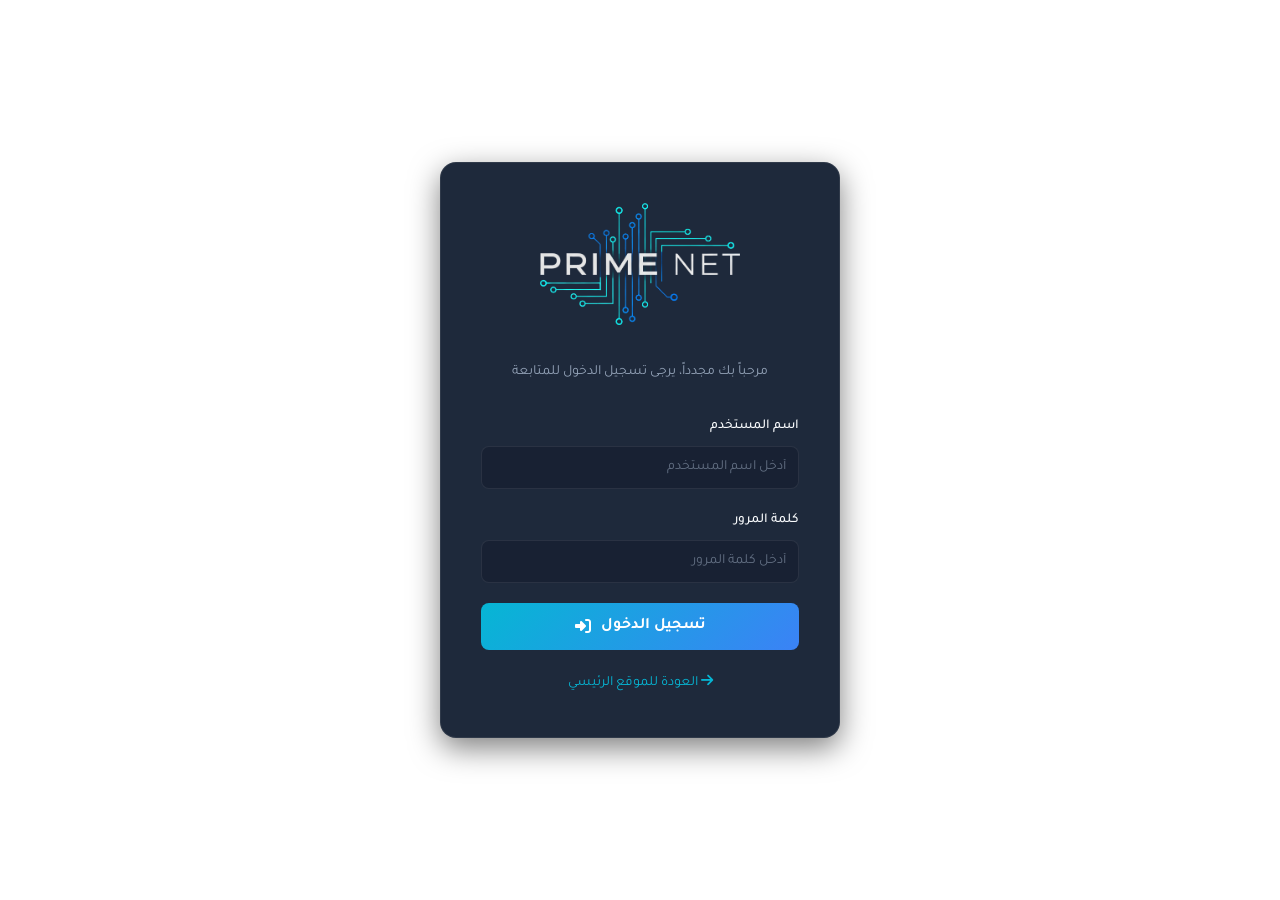
<file: invoice/login.html>
<!DOCTYPE html>
<html lang="ar" dir="rtl">

<head>
    <meta charset="UTF-8">
    <meta name="viewport" content="width=device-width, initial-scale=1.0">
    <title>PRIME NET | تسجيل الدخول</title>
    <meta name="description" content="تسجيل الدخول لنظام إصدار الفواتير وعروض الأسعار">
    <link rel="stylesheet" href="css/style.css">
    <link rel="stylesheet" href="https://cdnjs.cloudflare.com/ajax/libs/font-awesome/6.5.0/css/all.min.css">
    <link href="https://fonts.googleapis.com/css2?family=Tajawal:wght@400;500;700;900&display=swap" rel="stylesheet">
    <style>
        body {
            display: flex;
            align-items: center;
            justify-content: center;
            min-height: 100vh;
            background-color: var(--bg-color);
            margin: 0;
            padding: 20px;
            font-family: 'Tajawal', sans-serif;
            color: var(--text-color);
        }

        .login-card {
            background: var(--card-bg);
            border: 1px solid var(--border-color);
            border-radius: 16px;
            padding: 40px;
            width: 100%;
            max-width: 400px;
            box-shadow: 0 10px 30px rgba(0, 0, 0, 0.5);
            text-align: center;
        }

        .login-logo {
            margin-bottom: 24px;
        }

        .login-logo i {
            font-size: 48px;
            color: var(--primary-color);
            margin-bottom: 12px;
        }

        .login-logo h2 {
            font-size: 24px;
            color: var(--heading-color);
            margin: 0;
        }

        .login-card p {
            color: var(--text-muted);
            margin-bottom: 30px;
            font-size: 14px;
        }

        .form-group {
            text-align: right;
            margin-bottom: 20px;
        }

        .form-group label {
            display: block;
            margin-bottom: 8px;
            color: var(--heading-color);
            font-weight: 500;
        }

        .form-control {
            width: 100%;
            padding: 12px;
            border-radius: 8px;
            border: 1px solid var(--border-color);
            background: rgba(15, 23, 42, 0.4);
            color: var(--text-color);
            font-size: 14px;
            transition: all 0.3s;
        }

        .form-control:focus {
            outline: none;
            border-color: var(--primary-color);
            box-shadow: 0 0 0 3px rgba(56, 189, 248, 0.1);
        }

        .btn-login {
            width: 100%;
            padding: 14px;
            border: none;
            border-radius: 8px;
            background: linear-gradient(135deg, var(--primary-color), var(--secondary-color));
            color: #fff;
            font-size: 16px;
            font-weight: 600;
            cursor: pointer;
            transition: all 0.3s;
            display: flex;
            align-items: center;
            justify-content: center;
            gap: 10px;
        }

        .btn-login:hover {
            transform: translateY(-2px);
            box-shadow: 0 10px 20px rgba(56, 189, 248, 0.3);
        }

        .error-msg {
            color: var(--danger-color);
            background: rgba(239, 68, 68, 0.1);
            padding: 10px;
            border-radius: 8px;
            font-size: 14px;
            margin-bottom: 20px;
            display: none;
        }
    </style>
</head>

<body>
    <div class="login-card">
        <div class="login-logo">
            <img src="../img/logo.png" alt="PRIME NET" style="max-width: 200px; height: auto;">
        </div>
        <p>مرحباً بك مجدداً، يرجى تسجيل الدخول للمتابعة</p>

        <div class="error-msg" id="loginError">اسم المستخدم أو كلمة المرور غير صحيحة</div>

        <form id="loginForm" onsubmit="handleLogin(event)">
            <div class="form-group">
                <label for="username">اسم المستخدم</label>
                <input type="text" id="username" class="form-control" placeholder="أدخل اسم المستخدم" required autocomplete="username">
            </div>
            <div class="form-group">
                <label for="password">كلمة المرور</label>
                <input type="password" id="password" class="form-control" placeholder="أدخل كلمة المرور" required autocomplete="current-password">
            </div>
            <button type="submit" class="btn-login">
                تسجيل الدخول <i class="fas fa-sign-in-alt"></i>
            </button>
        </form>
        <div style="margin-top: 20px; text-align: center;">
            <a href="../index.html" style="color: var(--primary-color); text-decoration: none; font-size: 14px;"><i class="fas fa-arrow-right"></i> العودة للموقع الرئيسي</a>
        </div>
    </div>

    <!-- Script for auth check -->
    <script>
        // If already logged in, redirect to dashboard
        if (sessionStorage.getItem('pn_auth') || localStorage.getItem('pn_auth_persist')) {
            window.location.href = 'index.html';
        }

    const API_BASE = 'api/';

    async function handleLogin(e) {
        e.preventDefault();
        const userIn = document.getElementById('username').value.trim();
        const passIn = document.getElementById('password').value;
        const errorEl = document.getElementById('loginError');

        try {
            const res = await fetch(`${API_BASE}auth.php`, {
                method: 'POST',
                headers: { 'Content-Type': 'application/json' },
                body: JSON.stringify({ username: userIn, password: passIn })
            });

            const data = await res.json();

            if (data.success && data.user) {
                // Login success
                const sessionData = { 
                    id: data.user.id, 
                    username: data.user.username,
                    role: data.user.role, 
                    name: data.user.name,
                    permissions: data.user.permissions,
                    timestamp: new Date().getTime() 
                };
                sessionStorage.setItem('pn_auth', JSON.stringify(sessionData));
                
                errorEl.style.display = 'none';
                window.location.href = 'index.html';
            } else {
                showError(errorEl);
            }
        } catch (error) {
            console.error('Login error:', error);
            showError(errorEl);
        }
    }

    function showError(errorEl) {
        errorEl.style.display = 'block';
        // Shake animation for error
        const card = document.querySelector('.login-card');
        card.style.transform = 'translateX(-10px)';
        setTimeout(() => card.style.transform = 'translateX(10px)', 50);
        setTimeout(() => card.style.transform = 'translateX(-10px)', 100);
        setTimeout(() => card.style.transform = 'translateX(10px)', 150);
        setTimeout(() => card.style.transform = 'translateX(0)', 200);
    }
    </script>
</body>

</html>
</file>
<file: invoice/css/style.css>
/* ============================================
   PRIME NET - Invoice & Quotation System
   Design System matching primenet.netlify.app
   ============================================ */

@import url('https://fonts.googleapis.com/css2?family=Tajawal:wght@400;500;700;900&display=swap');

:root {
    --primary-color: #06b6d4;
    --secondary-color: #3b82f6;
    --dark-bg: #0f172a;
    --darker-bg: #020617;
    --card-bg: #1e293b;
    --card-bg-hover: #253347;
    --text-color: #e2e8f0;
    --text-muted: #94a3b8;
    --heading-color: #f8fafc;
    --accent-color: #22d3ee;
    --success-color: #10b981;
    --warning-color: #f59e0b;
    --danger-color: #ef4444;
    --info-color: #6366f1;
    --border-color: rgba(255, 255, 255, 0.08);
    --border-active: rgba(6, 182, 212, 0.4);
    --shadow-sm: 0 2px 8px rgba(0, 0, 0, 0.2);
    --shadow-md: 0 4px 15px rgba(0, 0, 0, 0.3);
    --shadow-lg: 0 10px 30px rgba(0, 0, 0, 0.4);
    --shadow-glow: 0 4px 15px rgba(6, 182, 212, 0.4);
    --gradient-primary: linear-gradient(135deg, var(--primary-color), var(--secondary-color));
    --gradient-card: linear-gradient(145deg, rgba(15, 23, 42, 0.8) 0%, rgba(30, 41, 59, 0.4) 100%);
    --transition: all 0.3s ease;
    --radius-sm: 8px;
    --radius-md: 12px;
    --radius-lg: 20px;
    --radius-full: 50px;
    --sidebar-width: 260px;
}

/* ========== RESET & BASE ========== */
* {
    margin: 0;
    padding: 0;
    box-sizing: border-box;
}

html {
    scroll-behavior: smooth;
}

body {
    font-family: 'Tajawal', sans-serif;
    background-color: var(--dark-bg);
    color: var(--text-color);
    line-height: 1.7;
    direction: rtl;
    overflow-x: hidden;
    min-height: 100vh;
}

a {
    text-decoration: none;
    color: inherit;
    transition: var(--transition);
}

ul {
    list-style: none;
}

img {
    max-width: 100%;
}

button {
    cursor: pointer;
    font-family: inherit;
}

input,
select,
textarea {
    font-family: inherit;
}

/* ========== LAYOUT ========== */
.app-container {
    display: flex;
    min-height: 100vh;
}

/* ========== SIDEBAR ========== */
.sidebar {
    width: var(--sidebar-width);
    background: var(--darker-bg);
    border-left: 1px solid var(--border-color);
    position: fixed;
    top: 0;
    right: 0;
    height: 100vh;
    z-index: 100;
    display: flex;
    flex-direction: column;
    transition: transform 0.3s ease;
}

.sidebar-header {
    padding: 24px 20px;
    border-bottom: 1px solid var(--border-color);
    text-align: center;
}

.sidebar-logo {
    display: flex;
    align-items: center;
    justify-content: center;
    gap: 12px;
}

.sidebar-logo .logo-icon {
    width: 50px;
    height: 50px;
    background: var(--gradient-primary);
    border-radius: var(--radius-md);
    display: flex;
    align-items: center;
    justify-content: center;
    font-size: 1.4rem;
    color: white;
    box-shadow: var(--shadow-glow);
}

.sidebar-logo h2 {
    color: var(--heading-color);
    font-size: 1.4rem;
    font-weight: 900;
    letter-spacing: 1px;
}

.sidebar-logo h2 span {
    color: var(--primary-color);
}

.sidebar-subtitle {
    color: var(--text-muted);
    font-size: 0.75rem;
    margin-top: 6px;
    letter-spacing: 0.5px;
}

.sidebar-nav {
    flex: 1;
    padding: 20px 12px;
    overflow-y: auto;
}

.nav-section-label {
    color: var(--text-muted);
    font-size: 0.7rem;
    text-transform: uppercase;
    letter-spacing: 1.5px;
    padding: 12px 16px 8px;
    font-weight: 700;
}

.nav-item {
    display: flex;
    align-items: center;
    gap: 12px;
    padding: 12px 16px;
    border-radius: var(--radius-md);
    color: var(--text-muted);
    font-weight: 500;
    font-size: 0.95rem;
    transition: var(--transition);
    cursor: pointer;
    margin-bottom: 4px;
    border: 1px solid transparent;
}

.nav-item i {
    font-size: 1.1rem;
    width: 20px;
    text-align: center;
}

.nav-item:hover {
    background: rgba(6, 182, 212, 0.08);
    color: var(--heading-color);
}

.nav-item.active {
    background: rgba(6, 182, 212, 0.12);
    color: var(--primary-color);
    border-color: var(--border-active);
    font-weight: 700;
}

.nav-item .badge {
    margin-right: auto;
    background: var(--gradient-primary);
    color: white;
    font-size: 0.7rem;
    padding: 2px 8px;
    border-radius: var(--radius-full);
    font-weight: 700;
}

.sidebar-footer {
    padding: 16px 20px;
    border-top: 1px solid var(--border-color);
    text-align: center;
}

.sidebar-footer p {
    color: var(--text-muted);
    font-size: 0.7rem;
}

/* ========== MAIN CONTENT ========== */
.main-content {
    flex: 1;
    margin-right: var(--sidebar-width);
    display: flex;
    flex-direction: column;
    min-height: 100vh;
}

/* ========== TOP BAR ========== */
.top-bar {
    background: rgba(15, 23, 42, 0.95);
    backdrop-filter: blur(15px);
    border-bottom: 1px solid var(--border-color);
    padding: 16px 30px;
    display: flex;
    align-items: center;
    justify-content: space-between;
    position: sticky;
    top: 0;
    z-index: 50;
}

.top-bar-right {
    display: flex;
    align-items: center;
    gap: 16px;
}

.menu-toggle-btn {
    display: none;
    background: none;
    border: none;
    color: var(--heading-color);
    font-size: 1.4rem;
    padding: 8px;
    border-radius: var(--radius-sm);
    transition: var(--transition);
}

.menu-toggle-btn:hover {
    background: rgba(255, 255, 255, 0.05);
}

.page-title {
    color: var(--heading-color);
    font-size: 1.4rem;
    font-weight: 700;
}

.top-bar-left {
    display: flex;
    align-items: center;
    gap: 12px;
}

.top-bar-date {
    color: var(--text-muted);
    font-size: 0.85rem;
    display: flex;
    align-items: center;
    gap: 6px;
}

.top-bar-date i {
    color: var(--primary-color);
}

/* ========== PAGE CONTENT ========== */
.page-content {
    padding: 30px;
    flex: 1;
}

.page-view {
    display: none;
    animation: fadeInUp 0.4s ease;
}

.page-view.active {
    display: block;
}

@keyframes fadeInUp {
    from {
        opacity: 0;
        transform: translateY(20px);
    }

    to {
        opacity: 1;
        transform: translateY(0);
    }
}

/* ========== STATS CARDS ========== */
.stats-row {
    display: grid;
    grid-template-columns: repeat(auto-fit, minmax(220px, 1fr));
    gap: 20px;
    margin-bottom: 30px;
}

.stat-card {
    background: var(--gradient-card);
    border: 1px solid var(--border-color);
    border-radius: var(--radius-lg);
    padding: 24px;
    transition: var(--transition);
    position: relative;
    overflow: hidden;
}

.stat-card::before {
    content: '';
    position: absolute;
    top: 0;
    right: 0;
    width: 80px;
    height: 80px;
    border-radius: 0 0 0 80px;
    opacity: 0.08;
    transition: var(--transition);
}

.stat-card.cyan::before {
    background: var(--primary-color);
}

.stat-card.blue::before {
    background: var(--secondary-color);
}

.stat-card.green::before {
    background: var(--success-color);
}

.stat-card.orange::before {
    background: var(--warning-color);
}

.stat-card:hover {
    transform: translateY(-5px);
    border-color: var(--border-active);
    box-shadow: var(--shadow-lg);
}

.stat-card .stat-icon {
    width: 48px;
    height: 48px;
    border-radius: var(--radius-md);
    display: flex;
    align-items: center;
    justify-content: center;
    font-size: 1.3rem;
    margin-bottom: 16px;
}

.stat-card.cyan .stat-icon {
    background: rgba(6, 182, 212, 0.15);
    color: var(--primary-color);
}

.stat-card.blue .stat-icon {
    background: rgba(59, 130, 246, 0.15);
    color: var(--secondary-color);
}

.stat-card.green .stat-icon {
    background: rgba(16, 185, 129, 0.15);
    color: var(--success-color);
}

.stat-card.orange .stat-icon {
    background: rgba(245, 158, 11, 0.15);
    color: var(--warning-color);
}

.stat-card .stat-value {
    font-size: 2rem;
    font-weight: 900;
    color: var(--heading-color);
    line-height: 1;
    margin-bottom: 6px;
}

.stat-card .stat-label {
    color: var(--text-muted);
    font-size: 0.85rem;
    font-weight: 500;
}

/* ========== SECTION CARD (content blocks) ========== */
.section-card {
    background: var(--card-bg);
    border: 1px solid var(--border-color);
    border-radius: var(--radius-lg);
    overflow: hidden;
    margin-bottom: 24px;
}

.section-card-header {
    display: flex;
    align-items: center;
    justify-content: space-between;
    padding: 20px 24px;
    border-bottom: 1px solid var(--border-color);
}

.section-card-header h3 {
    color: var(--heading-color);
    font-size: 1.1rem;
    font-weight: 700;
    display: flex;
    align-items: center;
    gap: 10px;
}

.section-card-header h3 i {
    color: var(--primary-color);
}

.section-card-body {
    padding: 24px;
}

/* ========== BUTTONS ========== */
.btn {
    display: inline-flex;
    align-items: center;
    justify-content: center;
    gap: 8px;
    padding: 10px 24px;
    border-radius: var(--radius-full);
    font-weight: 700;
    font-size: 0.9rem;
    cursor: pointer;
    text-align: center;
    transition: var(--transition);
    border: none;
    white-space: nowrap;
}

.btn-primary {
    background: var(--gradient-primary);
    color: white;
    box-shadow: var(--shadow-glow);
}

.btn-primary:hover {
    transform: translateY(-2px);
    box-shadow: 0 8px 25px rgba(6, 182, 212, 0.5);
}

.btn-secondary {
    background: transparent;
    border: 1.5px solid var(--primary-color);
    color: var(--heading-color);
}

.btn-secondary:hover {
    background: rgba(6, 182, 212, 0.1);
}

.btn-success {
    background: linear-gradient(135deg, #10b981, #059669);
    color: white;
    box-shadow: 0 4px 15px rgba(16, 185, 129, 0.3);
}

.btn-success:hover {
    transform: translateY(-2px);
    box-shadow: 0 8px 25px rgba(16, 185, 129, 0.5);
}

.btn-danger {
    background: linear-gradient(135deg, #ef4444, #dc2626);
    color: white;
}

.btn-danger:hover {
    transform: translateY(-2px);
}

.btn-ghost {
    background: rgba(255, 255, 255, 0.05);
    color: var(--text-color);
    border: 1px solid var(--border-color);
}

.btn-ghost:hover {
    background: rgba(255, 255, 255, 0.1);
    border-color: var(--border-active);
}

.btn-sm {
    padding: 6px 14px;
    font-size: 0.8rem;
}

.btn-icon {
    width: 36px;
    height: 36px;
    padding: 0;
    border-radius: var(--radius-sm);
    display: inline-flex;
    align-items: center;
    justify-content: center;
    background: rgba(255, 255, 255, 0.05);
    border: 1px solid var(--border-color);
    color: var(--text-muted);
    transition: var(--transition);
}

.btn-icon:hover {
    background: rgba(6, 182, 212, 0.15);
    color: var(--primary-color);
    border-color: var(--border-active);
}

/* ========== TABLE ========== */
.table-container {
    overflow-x: auto;
}

.data-table {
    width: 100%;
    border-collapse: collapse;
    font-size: 0.9rem;
}

.data-table thead th {
    background: rgba(15, 23, 42, 0.6);
    padding: 14px 16px;
    text-align: right;
    color: var(--text-muted);
    font-weight: 700;
    font-size: 0.8rem;
    text-transform: uppercase;
    letter-spacing: 0.5px;
    border-bottom: 1px solid var(--border-color);
    white-space: nowrap;
}

.data-table tbody tr {
    border-bottom: 1px solid var(--border-color);
    transition: var(--transition);
}

.data-table tbody tr:hover {
    background: rgba(6, 182, 212, 0.04);
}

.data-table tbody td {
    padding: 14px 16px;
    color: var(--text-color);
    white-space: nowrap;
}

.data-table .actions-cell {
    display: flex;
    gap: 6px;
}

/* ========== STATUS BADGES ========== */
.status-badge {
    display: inline-flex;
    align-items: center;
    gap: 5px;
    padding: 4px 12px;
    border-radius: var(--radius-full);
    font-size: 0.75rem;
    font-weight: 700;
}

.status-badge.paid {
    background: rgba(16, 185, 129, 0.15);
    color: var(--success-color);
}

.status-badge.pending {
    background: rgba(245, 158, 11, 0.15);
    color: var(--warning-color);
}

.status-badge.cancelled {
    background: rgba(239, 68, 68, 0.15);
    color: var(--danger-color);
}

.status-badge.draft {
    background: rgba(99, 102, 241, 0.15);
    color: var(--info-color);
}

.status-badge.quote {
    background: rgba(6, 182, 212, 0.15);
    color: var(--primary-color);
}

/* ========== FORM ELEMENTS ========== */
.form-group {
    margin-bottom: 18px;
}

.form-group label {
    display: block;
    color: var(--text-muted);
    font-size: 0.85rem;
    font-weight: 600;
    margin-bottom: 8px;
}

.form-control {
    width: 100%;
    padding: 12px 16px;
    background: rgba(15, 23, 42, 0.6);
    border: 1px solid var(--border-color);
    border-radius: var(--radius-md);
    color: var(--heading-color);
    font-size: 0.95rem;
    transition: var(--transition);
    font-family: inherit;
}

.form-control:focus {
    outline: none;
    border-color: var(--primary-color);
    box-shadow: 0 0 0 3px rgba(6, 182, 212, 0.15);
}

.form-control::placeholder {
    color: var(--text-muted);
    opacity: 0.6;
}

select.form-control {
    appearance: none;
    -webkit-appearance: none;
    background-image: url("data:image/svg+xml,%3Csvg xmlns='http://www.w3.org/2000/svg' width='12' height='12' fill='%2394a3b8' viewBox='0 0 16 16'%3E%3Cpath d='M8 11L3 6h10l-5 5z'/%3E%3C/svg%3E");
    background-repeat: no-repeat;
    background-position: left 14px center;
    padding-left: 36px;
}

textarea.form-control {
    resize: vertical;
    min-height: 80px;
}

.form-row {
    display: grid;
    grid-template-columns: repeat(auto-fit, minmax(200px, 1fr));
    gap: 16px;
}

/* ========== INVOICE FORM - ITEMS TABLE ========== */
.items-table {
    width: 100%;
    border-collapse: collapse;
    margin: 16px 0;
}

.items-table thead th {
    background: rgba(6, 182, 212, 0.08);
    padding: 12px 14px;
    text-align: right;
    color: var(--primary-color);
    font-weight: 700;
    font-size: 0.8rem;
    border-bottom: 2px solid var(--border-active);
}

.items-table tbody td {
    padding: 8px 6px;
    vertical-align: middle;
}

.items-table .form-control {
    padding: 10px 12px;
    font-size: 0.85rem;
}

.items-table .item-total {
    color: var(--heading-color);
    font-weight: 700;
    font-size: 0.95rem;
    text-align: center;
    min-width: 100px;
}

.add-item-btn {
    display: inline-flex;
    align-items: center;
    gap: 6px;
    padding: 10px 20px;
    background: rgba(6, 182, 212, 0.08);
    border: 1px dashed var(--border-active);
    border-radius: var(--radius-md);
    color: var(--primary-color);
    font-weight: 600;
    font-size: 0.85rem;
    cursor: pointer;
    transition: var(--transition);
    margin-top: 8px;
}

.add-item-btn:hover {
    background: rgba(6, 182, 212, 0.15);
}

/* ========== TOTALS SECTION ========== */
.totals-section {
    display: flex;
    justify-content: flex-start;
    margin-top: 24px;
}

.totals-box {
    background: rgba(15, 23, 42, 0.6);
    border: 1px solid var(--border-color);
    border-radius: var(--radius-lg);
    padding: 20px 24px;
    min-width: 320px;
}

.totals-row {
    display: flex;
    justify-content: space-between;
    align-items: center;
    padding: 8px 0;
    color: var(--text-muted);
    font-size: 0.95rem;
}

.totals-row.grand-total {
    border-top: 2px solid var(--border-active);
    margin-top: 8px;
    padding-top: 12px;
    color: var(--heading-color);
    font-size: 1.2rem;
    font-weight: 900;
}

.totals-row .value {
    font-weight: 700;
    color: var(--heading-color);
}

.totals-row.grand-total .value {
    color: var(--primary-color);
}

/* ========== EMPTY STATE ========== */
.empty-state {
    text-align: center;
    padding: 60px 20px;
}

.empty-state i {
    font-size: 4rem;
    color: var(--text-muted);
    opacity: 0.3;
    margin-bottom: 16px;
}

.empty-state h3 {
    color: var(--heading-color);
    margin-bottom: 8px;
    font-size: 1.2rem;
}

.empty-state p {
    color: var(--text-muted);
    margin-bottom: 24px;
    font-size: 0.9rem;
}

/* ========== INVOICE PREVIEW / PRINT ========== */
.preview-overlay {
    display: none;
    position: fixed;
    top: 0;
    left: 0;
    width: 100%;
    height: 100%;
    background: rgba(0, 0, 0, 0.8);
    backdrop-filter: blur(5px);
    z-index: 1000;
    justify-content: center;
    align-items: flex-start;
    padding: 30px;
    overflow-y: auto;
}

.preview-overlay.active {
    display: flex;
}

.preview-container {
    background: #fff;
    width: 210mm;
    max-width: 100%;
    min-height: 297mm;
    border-radius: var(--radius-lg);
    position: relative;
    color: #1e293b;
    direction: rtl;
    box-shadow: var(--shadow-lg);
}

.preview-toolbar {
    position: sticky;
    top: 0;
    background: var(--card-bg);
    border-radius: var(--radius-lg) var(--radius-lg) 0 0;
    padding: 16px 24px;
    display: flex;
    align-items: center;
    justify-content: space-between;
    border-bottom: 1px solid var(--border-color);
    z-index: 10;
}

.preview-toolbar .toolbar-title {
    color: var(--heading-color);
    font-weight: 700;
}

.preview-toolbar .toolbar-actions {
    display: flex;
    gap: 8px;
}

.preview-body {
    padding: 40px;
}

/* Preview Header */
.preview-header {
    display: flex;
    justify-content: space-between;
    align-items: flex-start;
    margin-bottom: 25px;
    padding-bottom: 18px;
    border-bottom: 3px solid #06b6d4;
}

.preview-company-info {
    display: flex;
    flex-direction: column;
}

.preview-header .preview-company-info img {
    height: 120px;
    max-width: 300px;
    object-fit: contain;
    margin-bottom: 12px;
    background: #0f172a;
    padding: 0 16px;
    border-radius: 8px;
    -webkit-print-color-adjust: exact;
    print-color-adjust: exact;
}

.preview-company-info p {
    color: #64748b;
    font-size: 0.78rem;
    line-height: 1.7;
}

.preview-doc-info {
    text-align: left;
}

.preview-doc-type {
    font-size: 1.3rem;
    font-weight: 900;
    color: #06b6d4;
    margin-bottom: 6px;
}

.preview-doc-meta {
    font-size: 0.78rem;
    color: #64748b;
    line-height: 1.7;
}

.preview-doc-meta strong {
    color: #1e293b;
}

/* Preview Client Box */
.preview-client-box {
    background: #f8fafc;
    border: 1px solid #e2e8f0;
    border-radius: 12px;
    padding: 20px;
    margin-bottom: 24px;
}

.preview-client-box h4 {
    color: #06b6d4;
    font-size: 0.85rem;
    margin-bottom: 10px;
    text-transform: uppercase;
    letter-spacing: 1px;
}

.preview-client-box p {
    color: #475569;
    font-size: 0.9rem;
    line-height: 1.8;
}

/* Preview Items Table */
.preview-items-table {
    width: 100%;
    border-collapse: collapse;
    margin-bottom: 24px;
}

.preview-items-table thead th {
    background: #0f172a !important;
    color: white;
    padding: 12px 16px;
    text-align: right;
    font-size: 0.8rem;
    font-weight: 700;
    -webkit-print-color-adjust: exact;
    print-color-adjust: exact;
    color-adjust: exact;
}

.preview-items-table thead th:first-child {
    border-radius: 0 8px 8px 0;
}

.preview-items-table thead th:last-child {
    border-radius: 8px 0 0 8px;
}

.preview-items-table tbody td {
    padding: 12px 16px;
    border-bottom: 1px solid #e2e8f0;
    font-size: 0.9rem;
    color: #334155;
}

.preview-items-table tbody tr:nth-child(even) {
    background: #f8fafc;
}

/* Preview Totals */
.preview-totals {
    display: flex;
    justify-content: flex-start;
    margin-bottom: 30px;
}

.preview-totals-box {
    min-width: 300px;
    border: 1px solid #e2e8f0;
    border-radius: 12px;
    overflow: hidden;
}

.preview-totals-row {
    display: flex;
    justify-content: space-between;
    padding: 10px 20px;
    font-size: 0.9rem;
    color: #475569;
}

.preview-totals-row:not(:last-child) {
    border-bottom: 1px solid #e2e8f0;
}

.preview-totals-row.grand {
    background: #0f172a !important;
    color: white;
    font-size: 1.1rem;
    font-weight: 900;
    padding: 14px 20px;
    -webkit-print-color-adjust: exact;
    print-color-adjust: exact;
    color-adjust: exact;
}

/* Preview Footer */
.preview-footer {
    border-top: 2px solid #e2e8f0;
    padding-top: 20px;
    margin-top: 40px;
    text-align: center;
}

.preview-footer p {
    color: #94a3b8;
    font-size: 0.8rem;
}

.preview-notes {
    background: #f0f9ff;
    border: 1px solid #bae6fd;
    border-radius: 8px;
    padding: 16px;
    margin-bottom: 20px;
}

.preview-notes h4 {
    color: #0284c7;
    font-size: 0.85rem;
    margin-bottom: 6px;
}

.preview-notes p {
    color: #475569;
    font-size: 0.85rem;
}

/* ========== SETTINGS ========== */
.settings-grid {
    display: grid;
    grid-template-columns: repeat(auto-fit, minmax(350px, 1fr));
    gap: 24px;
}

/* ========== SEARCH & FILTER BAR ========== */
.filter-bar {
    display: flex;
    gap: 12px;
    margin-bottom: 20px;
    flex-wrap: wrap;
}

.search-input-wrapper {
    position: relative;
    flex: 1;
    min-width: 200px;
}

.search-input-wrapper i {
    position: absolute;
    right: 14px;
    top: 50%;
    transform: translateY(-50%);
    color: var(--text-muted);
}

.search-input-wrapper input {
    width: 100%;
    padding: 10px 40px 10px 16px;
    background: rgba(15, 23, 42, 0.6);
    border: 1px solid var(--border-color);
    border-radius: var(--radius-md);
    color: var(--heading-color);
    font-size: 0.9rem;
    font-family: inherit;
    transition: var(--transition);
}

.search-input-wrapper input:focus {
    outline: none;
    border-color: var(--primary-color);
    box-shadow: 0 0 0 3px rgba(6, 182, 212, 0.15);
}

.filter-select {
    padding: 10px 16px;
    background: rgba(15, 23, 42, 0.6);
    border: 1px solid var(--border-color);
    border-radius: var(--radius-md);
    color: var(--heading-color);
    font-size: 0.9rem;
    font-family: inherit;
    cursor: pointer;
    transition: var(--transition);
    min-width: 140px;
}

.filter-select:focus {
    outline: none;
    border-color: var(--primary-color);
}

/* ========== MODAL ========== */
.modal-overlay {
    display: none;
    position: fixed;
    top: 0;
    left: 0;
    width: 100%;
    height: 100%;
    background: rgba(0, 0, 0, 0.7);
    backdrop-filter: blur(5px);
    z-index: 1000;
    justify-content: center;
    align-items: center;
}

.modal-overlay.active {
    display: flex;
}

.modal-box {
    background: var(--card-bg);
    border: 1px solid var(--border-color);
    border-radius: var(--radius-lg);
    padding: 30px;
    max-width: 480px;
    width: 90%;
    text-align: center;
}

.modal-box .modal-icon {
    font-size: 3rem;
    margin-bottom: 16px;
}

.modal-box .modal-icon.success {
    color: var(--success-color);
}

.modal-box .modal-icon.warning {
    color: var(--warning-color);
}

.modal-box .modal-icon.danger {
    color: var(--danger-color);
}

.modal-box h3 {
    color: var(--heading-color);
    margin-bottom: 10px;
    font-size: 1.2rem;
}

.modal-box p {
    color: var(--text-muted);
    margin-bottom: 24px;
    font-size: 0.9rem;
}

.modal-box .modal-actions {
    display: flex;
    gap: 10px;
    justify-content: center;
}

/* ========== TOAST NOTIFICATION ========== */
.toast-container {
    position: fixed;
    top: 20px;
    left: 20px;
    z-index: 9999;
    display: flex;
    flex-direction: column;
    gap: 10px;
}

.toast {
    background: var(--card-bg);
    border: 1px solid var(--border-color);
    border-radius: var(--radius-md);
    padding: 14px 20px;
    display: flex;
    align-items: center;
    gap: 10px;
    min-width: 280px;
    box-shadow: var(--shadow-lg);
    animation: slideInLeft 0.3s ease;
    border-right: none;
    border-left: 4px solid;
}

.toast.success {
    border-left-color: var(--success-color);
}

.toast.error {
    border-left-color: var(--danger-color);
}

.toast.warning {
    border-left-color: var(--warning-color);
}

.toast.info {
    border-left-color: var(--primary-color);
}

.toast i {
    font-size: 1.1rem;
}

.toast.success i {
    color: var(--success-color);
}

.toast.error i {
    color: var(--danger-color);
}

.toast.warning i {
    color: var(--warning-color);
}

.toast.info i {
    color: var(--primary-color);
}

.toast .toast-message {
    color: var(--heading-color);
    font-size: 0.85rem;
    font-weight: 500;
}

@keyframes slideInLeft {
    from {
        transform: translateX(-100%);
        opacity: 0;
    }

    to {
        transform: translateX(0);
        opacity: 1;
    }
}

/* ========== QUICK ACTIONS ========== */
.quick-actions {
    display: grid;
    grid-template-columns: repeat(auto-fit, minmax(180px, 1fr));
    gap: 16px;
    margin-bottom: 30px;
}

.quick-action-card {
    background: var(--gradient-card);
    border: 1px solid var(--border-color);
    border-radius: var(--radius-lg);
    padding: 24px;
    text-align: center;
    cursor: pointer;
    transition: var(--transition);
}

.quick-action-card:hover {
    transform: translateY(-5px);
    border-color: var(--border-active);
    box-shadow: 0 8px 30px rgba(6, 182, 212, 0.15);
}

.quick-action-card i {
    font-size: 2rem;
    color: var(--primary-color);
    margin-bottom: 12px;
    display: block;
}

.quick-action-card h4 {
    color: var(--heading-color);
    font-size: 0.95rem;
    font-weight: 700;
}

.quick-action-card p {
    color: var(--text-muted);
    font-size: 0.75rem;
    margin-top: 4px;
}

/* ========== RECENT LIST ========== */
.recent-item {
    display: flex;
    align-items: center;
    justify-content: space-between;
    padding: 14px 0;
    border-bottom: 1px solid var(--border-color);
    transition: var(--transition);
}

.recent-item:last-child {
    border-bottom: none;
}

.recent-item:hover {
    padding-right: 8px;
}

.recent-item-info {
    display: flex;
    align-items: center;
    gap: 12px;
}

.recent-item-icon {
    width: 40px;
    height: 40px;
    border-radius: var(--radius-sm);
    display: flex;
    align-items: center;
    justify-content: center;
    font-size: 1rem;
}

.recent-item-icon.invoice {
    background: rgba(59, 130, 246, 0.12);
    color: var(--secondary-color);
}

.recent-item-icon.quote {
    background: rgba(6, 182, 212, 0.12);
    color: var(--primary-color);
}

.recent-item-details h4 {
    color: var(--heading-color);
    font-size: 0.9rem;
    font-weight: 600;
}

.recent-item-details p {
    color: var(--text-muted);
    font-size: 0.75rem;
}

.recent-item-amount {
    text-align: left;
}

.recent-item-amount .amount {
    color: var(--heading-color);
    font-weight: 700;
    font-size: 0.95rem;
}

.recent-item-amount .date {
    color: var(--text-muted);
    font-size: 0.75rem;
}

/* ========== DELETE ROW BUTTON ========== */
.delete-row-btn {
    background: rgba(239, 68, 68, 0.1);
    border: none;
    color: var(--danger-color);
    width: 32px;
    height: 32px;
    border-radius: var(--radius-sm);
    display: flex;
    align-items: center;
    justify-content: center;
    cursor: pointer;
    transition: var(--transition);
    font-size: 0.9rem;
}

.delete-row-btn:hover {
    background: rgba(239, 68, 68, 0.25);
}

/* ========== PRINT STYLES ========== */
@page {
    size: A4;
    margin: 10mm;
}

@media print {
    * {
        -webkit-print-color-adjust: exact !important;
        print-color-adjust: exact !important;
    }

    html,
    body {
        width: 100% !important;
        height: auto !important;
        margin: 0 !important;
        padding: 0 !important;
        background: white !important;
        font-size: 12px !important;
        overflow: visible !important;
        direction: rtl;
    }

    body>*:not(.preview-overlay) {
        display: none !important;
    }

    .preview-overlay {
        display: block !important;
        position: static !important;
        width: 100% !important;
        height: auto !important;
        background: white !important;
        padding: 0 !important;
        overflow: visible !important;
    }

    .preview-container {
        width: 100% !important;
        max-width: 100% !important;
        min-height: auto !important;
        box-shadow: none !important;
        border-radius: 0 !important;
        margin: 0 !important;
    }

    .preview-toolbar {
        display: none !important;
    }

    .preview-body {
        padding: 15px !important;
    }

    .preview-header {
        margin-bottom: 15px !important;
        padding-bottom: 12px !important;
    }

    .preview-header .preview-company-info img {
        height: 100px !important;
        max-width: 260px !important;
        padding: 0 12px !important;
        background: #0f172a !important;
        border-radius: 6px !important;
    }

    .preview-company-info p {
        font-size: 0.75rem !important;
        line-height: 1.6 !important;
    }

    .preview-doc-type {
        font-size: 1.2rem !important;
    }

    .preview-doc-meta {
        font-size: 0.75rem !important;
    }

    .preview-client-box {
        padding: 12px !important;
        margin-bottom: 16px !important;
    }

    .preview-client-box h4 {
        font-size: 0.75rem !important;
    }

    .preview-client-box p {
        font-size: 0.8rem !important;
    }

    .preview-items-table {
        font-size: 0.8rem !important;
        margin-bottom: 16px !important;
    }

    .preview-items-table thead th {
        background: #0f172a !important;
        color: white !important;
        padding: 8px 10px !important;
        font-size: 0.7rem !important;
    }

    .preview-items-table tbody td {
        padding: 8px 10px !important;
        font-size: 0.8rem !important;
    }

    .preview-totals-box {
        min-width: 250px !important;
    }

    .preview-totals-row {
        padding: 6px 14px !important;
        font-size: 0.8rem !important;
    }

    .preview-totals-row.grand {
        background: #0f172a !important;
        color: white !important;
        font-size: 0.95rem !important;
        padding: 10px 14px !important;
    }

    .preview-notes {
        padding: 10px !important;
        margin-bottom: 12px !important;
    }

    .preview-notes h4,
    .preview-notes p {
        font-size: 0.75rem !important;
    }

    .preview-footer {
        margin-top: 20px !important;
        padding-top: 12px !important;
    }

    .preview-footer p {
        font-size: 0.7rem !important;
    }

    .toast-container,
    .sidebar,
    .sidebar-backdrop,
    .modal-overlay,
    #confirmModal,
    #clientModal {
        display: none !important;
    }
}

/* ========== RESPONSIVE ========== */
@media (max-width: 992px) {
    .sidebar {
        transform: translateX(100%);
    }

    .sidebar.open {
        transform: translateX(0);
    }

    .main-content {
        margin-right: 0;
    }

    .menu-toggle-btn {
        display: block;
    }

    .sidebar-backdrop {
        display: none;
        position: fixed;
        top: 0;
        left: 0;
        width: 100%;
        height: 100%;
        background: rgba(0, 0, 0, 0.5);
        z-index: 99;
    }

    .sidebar-backdrop.active {
        display: block;
    }

    .stats-row {
        grid-template-columns: repeat(2, 1fr);
    }

    .form-row {
        grid-template-columns: 1fr;
    }

    .totals-section {
        justify-content: center;
    }

    .totals-box {
        min-width: unset;
        width: 100%;
    }
}

@media (max-width: 576px) {
    .page-content {
        padding: 16px;
    }

    .top-bar {
        padding: 12px 16px;
    }

    .page-title {
        font-size: 1.1rem;
    }

    .stats-row {
        grid-template-columns: 1fr;
    }

    .quick-actions {
        grid-template-columns: repeat(2, 1fr);
    }

    .filter-bar {
        flex-direction: column;
    }

    .preview-body {
        padding: 20px;
    }

    .preview-header {
        flex-direction: column;
        gap: 16px;
    }

    .preview-doc-info {
        text-align: right;
    }

    .settings-grid {
        grid-template-columns: 1fr;
    }
}

/* ========== SCROLLBAR ========== */
::-webkit-scrollbar {
    width: 6px;
    height: 6px;
}

::-webkit-scrollbar-track {
    background: var(--darker-bg);
}

::-webkit-scrollbar-thumb {
    background: rgba(6, 182, 212, 0.3);
    border-radius: 3px;
}

::-webkit-scrollbar-thumb:hover {
    background: rgba(6, 182, 212, 0.5);
}

/* ========== TABLE NUMBER COLUMN ========== */
.col-num {
    width: 50px;
    text-align: center !important;
}
</file>
